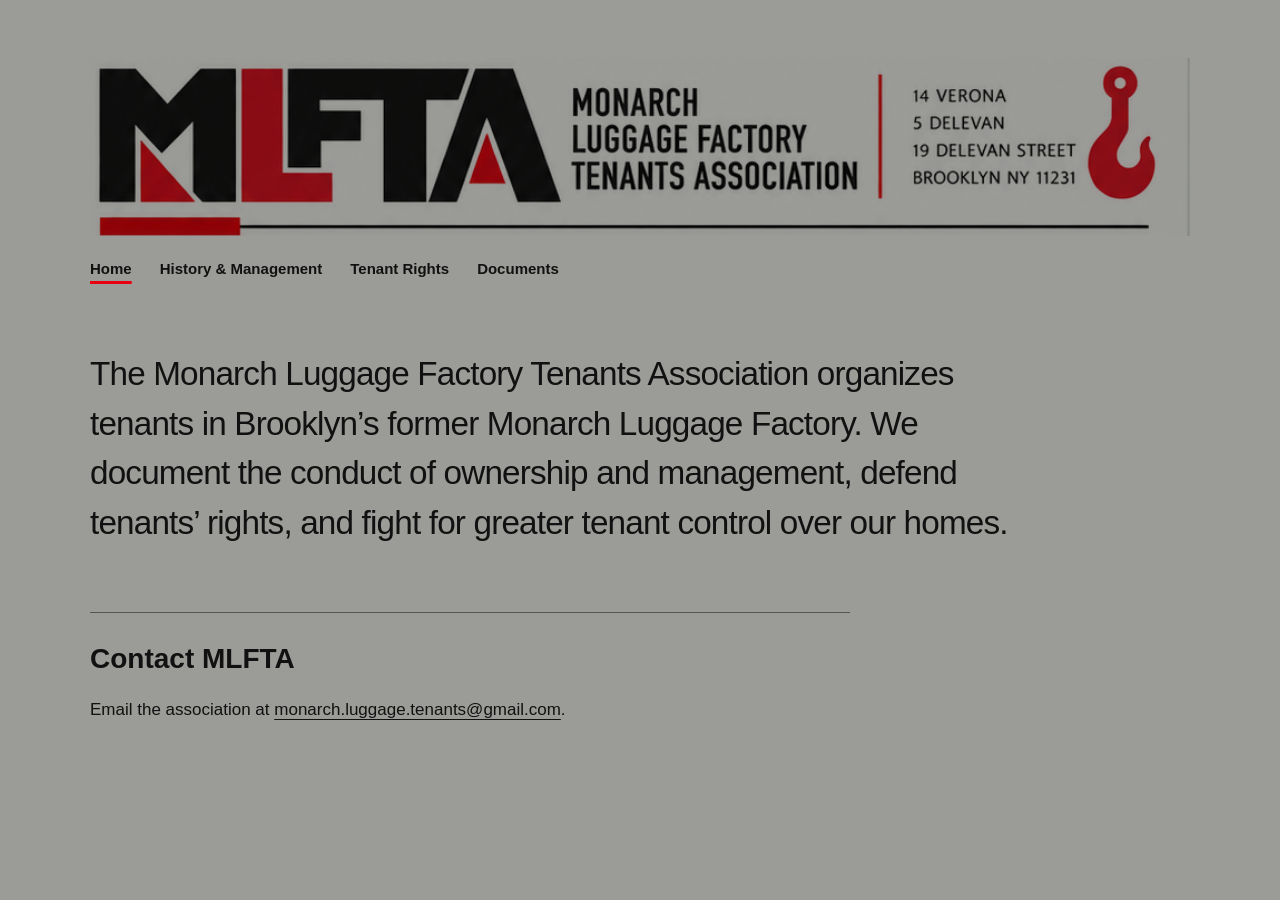
<file: index.html>
<!doctype html>
<html lang="en">
<head>
  <meta charset="utf-8">
  <meta name="viewport" content="width=device-width, initial-scale=1">
  <title>Monarch Luggage Factory Tenants Association</title>
  <meta name="description" content="The Monarch Luggage Factory Tenants Association organizes tenants in Brooklyn’s former Monarch Luggage Factory.">
  <link rel="stylesheet" href="site.css">
</head>
<body>
  <div class="page">
    <header>
      <img class="brand" src="assets/mlfta-logo.png" width="988" height="160" alt="MLFTA — Monarch Luggage Factory Tenants Association. 14 Verona, 5 Delevan, 19 Delevan Street, Brooklyn, NY 11231.">
      <nav aria-label="Main navigation">
        <a href="index.html" aria-current="page">Home</a>
        <a href="history.html">History &amp; Management</a>
        <a href="tenant-rights.html">Tenant Rights</a>
        <a href="documents.html">Documents</a>
      </nav>
    </header>
    <main>
      <p class="introduction">The Monarch Luggage Factory Tenants Association organizes tenants in Brooklyn’s former Monarch Luggage Factory. We document the conduct of ownership and management, defend tenants’ rights, and fight for greater tenant control over our homes.</p>
      <section class="history-section home-contact" aria-labelledby="contact-mlfta">
        <h2 id="contact-mlfta">Contact MLFTA</h2>
        <p>Email the association at <a class="conditions-link" href="mailto:monarch.luggage.tenants@gmail.com">monarch.luggage.tenants@gmail.com</a>.</p>
      </section>
    </main>
  </div>
</body>
</html>
</file>
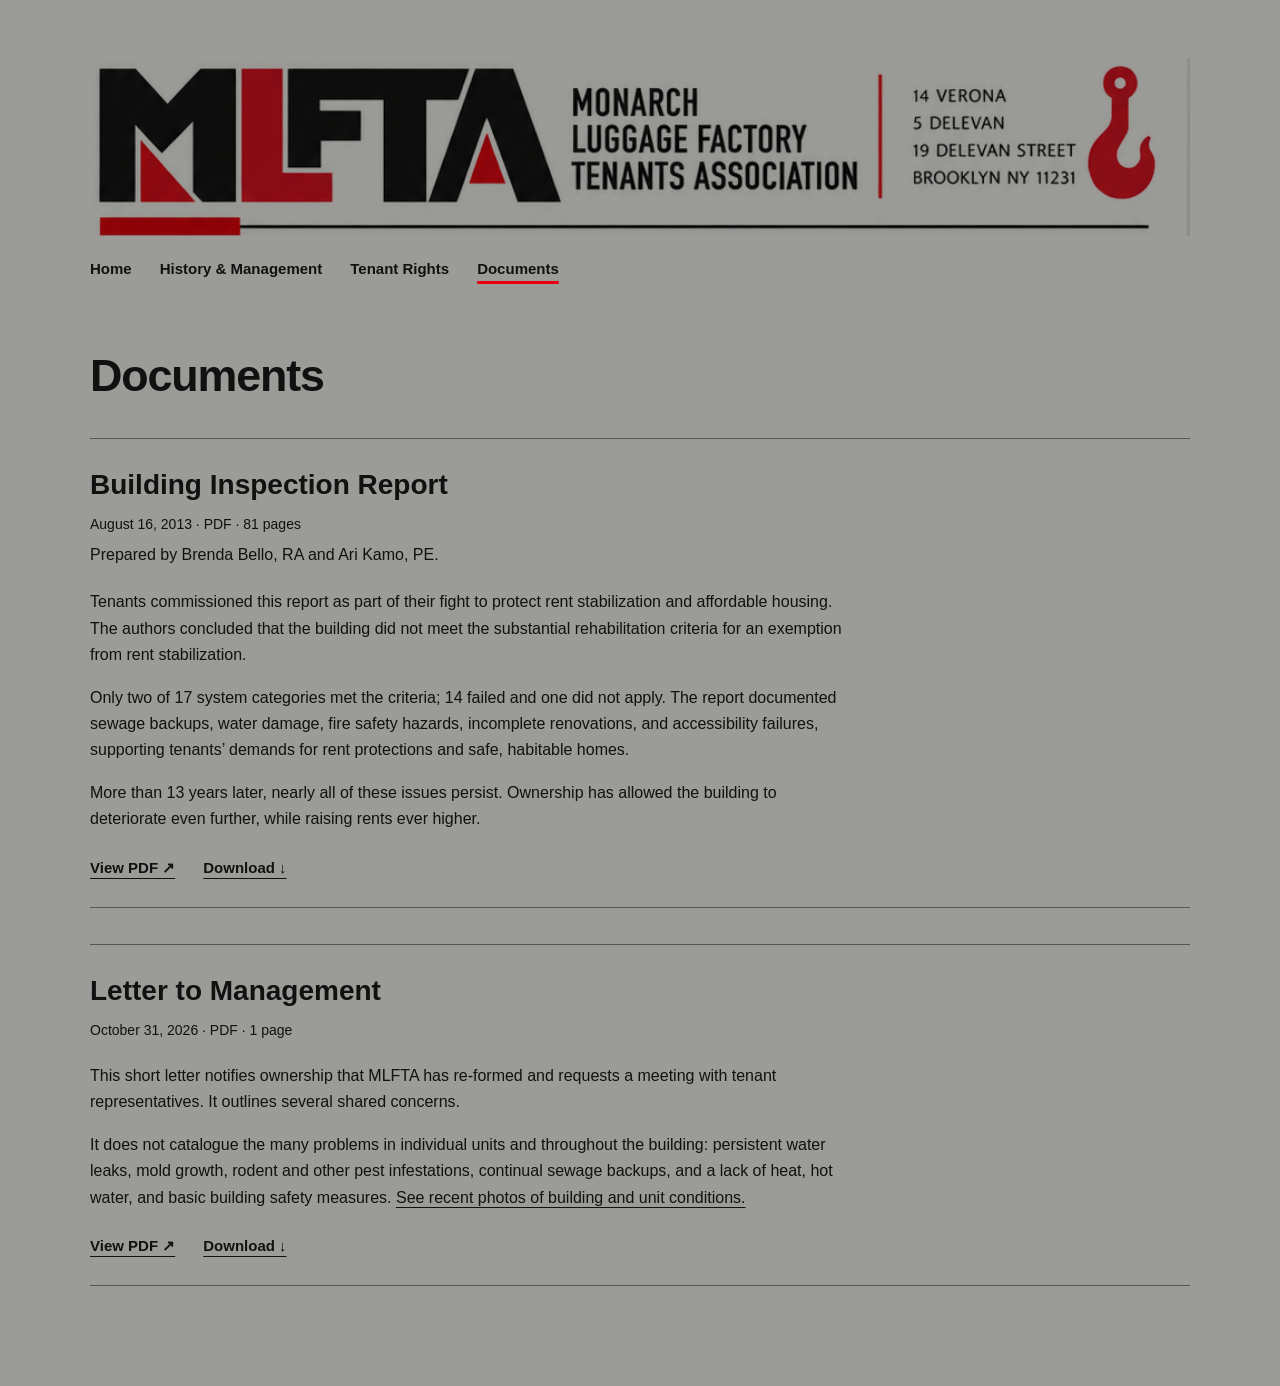
<file: documents.html>
<!doctype html>
<html lang="en">
<head>
  <meta charset="utf-8">
  <meta name="viewport" content="width=device-width, initial-scale=1">
  <title>Documents | MLFTA</title>
  <link rel="stylesheet" href="site.css">
</head>
<body>
  <div class="page">
    <header>
      <img class="brand" src="assets/mlfta-logo.png" width="988" height="160" alt="MLFTA — Monarch Luggage Factory Tenants Association. 14 Verona, 5 Delevan, 19 Delevan Street, Brooklyn, NY 11231.">
      <nav aria-label="Main navigation">
        <a href="index.html">Home</a>
        <a href="history.html">History &amp; Management</a>
        <a href="tenant-rights.html">Tenant Rights</a>
        <a href="documents.html" aria-current="page">Documents</a>
      </nav>
    </header>
    <main>
      <h1>Documents</h1>
      <article class="document-entry" aria-labelledby="inspection-title">
        <h2 id="inspection-title">Building Inspection Report</h2>
        <p class="document-meta">August 16, 2013 · PDF · 81 pages</p>
        <p class="document-description">Prepared by Brenda Bello, RA and Ari Kamo, PE.</p>
        <div class="document-summary">
          <p>Tenants commissioned this report as part of their fight to protect rent stabilization and affordable housing. The authors concluded that the building did not meet the substantial rehabilitation criteria for an exemption from rent stabilization.</p>
          <p>Only two of 17 system categories met the criteria; 14 failed and one did not apply. The report documented sewage backups, water damage, fire safety hazards, incomplete renovations, and accessibility failures, supporting tenants’ demands for rent protections and safe, habitable homes.</p>
          <p>More than 13 years later, nearly all of these issues persist. Ownership has allowed the building to deteriorate even further, while raising rents ever higher.</p>
        </div>
        <div class="document-actions">
          <a href="documents/2013-building-inspection-report.pdf" target="_blank" rel="noopener" aria-label="View Building Inspection Report PDF in a new tab">View PDF <span aria-hidden="true">↗</span></a>
          <a href="documents/2013-building-inspection-report.pdf" download="Monarch-Factory-Inspection-Report-2013.pdf" aria-label="Download Building Inspection Report PDF">Download <span aria-hidden="true">↓</span></a>
        </div>
      </article>
      <article class="document-entry" aria-labelledby="management-letter-title">
        <h2 id="management-letter-title">Letter to Management</h2>
        <p class="document-meta">October 31, 2026 · PDF · 1 page</p>
        <div class="document-summary">
          <p>This short letter notifies ownership that MLFTA has re-formed and requests a meeting with tenant representatives. It outlines several shared concerns.</p>
          <p>It does not catalogue the many problems in individual units and throughout the building: persistent water leaks, mold growth, rodent and other pest infestations, continual sewage backups, and a lack of heat, hot water, and basic building safety measures. <a class="conditions-link" href="photos.html">See recent photos of building and unit conditions.</a></p>
        </div>
        <div class="document-actions">
          <a href="documents/2026-10-31-letter-to-management.pdf" target="_blank" rel="noopener" aria-label="View Letter to Management PDF in a new tab">View PDF <span aria-hidden="true">↗</span></a>
          <a href="documents/2026-10-31-letter-to-management.pdf" download="MLFTA-Letter-to-Management-2026-10-31.pdf" aria-label="Download Letter to Management PDF">Download <span aria-hidden="true">↓</span></a>
        </div>
      </article>
    </main>
  </div>
</body>
</html>
</file>
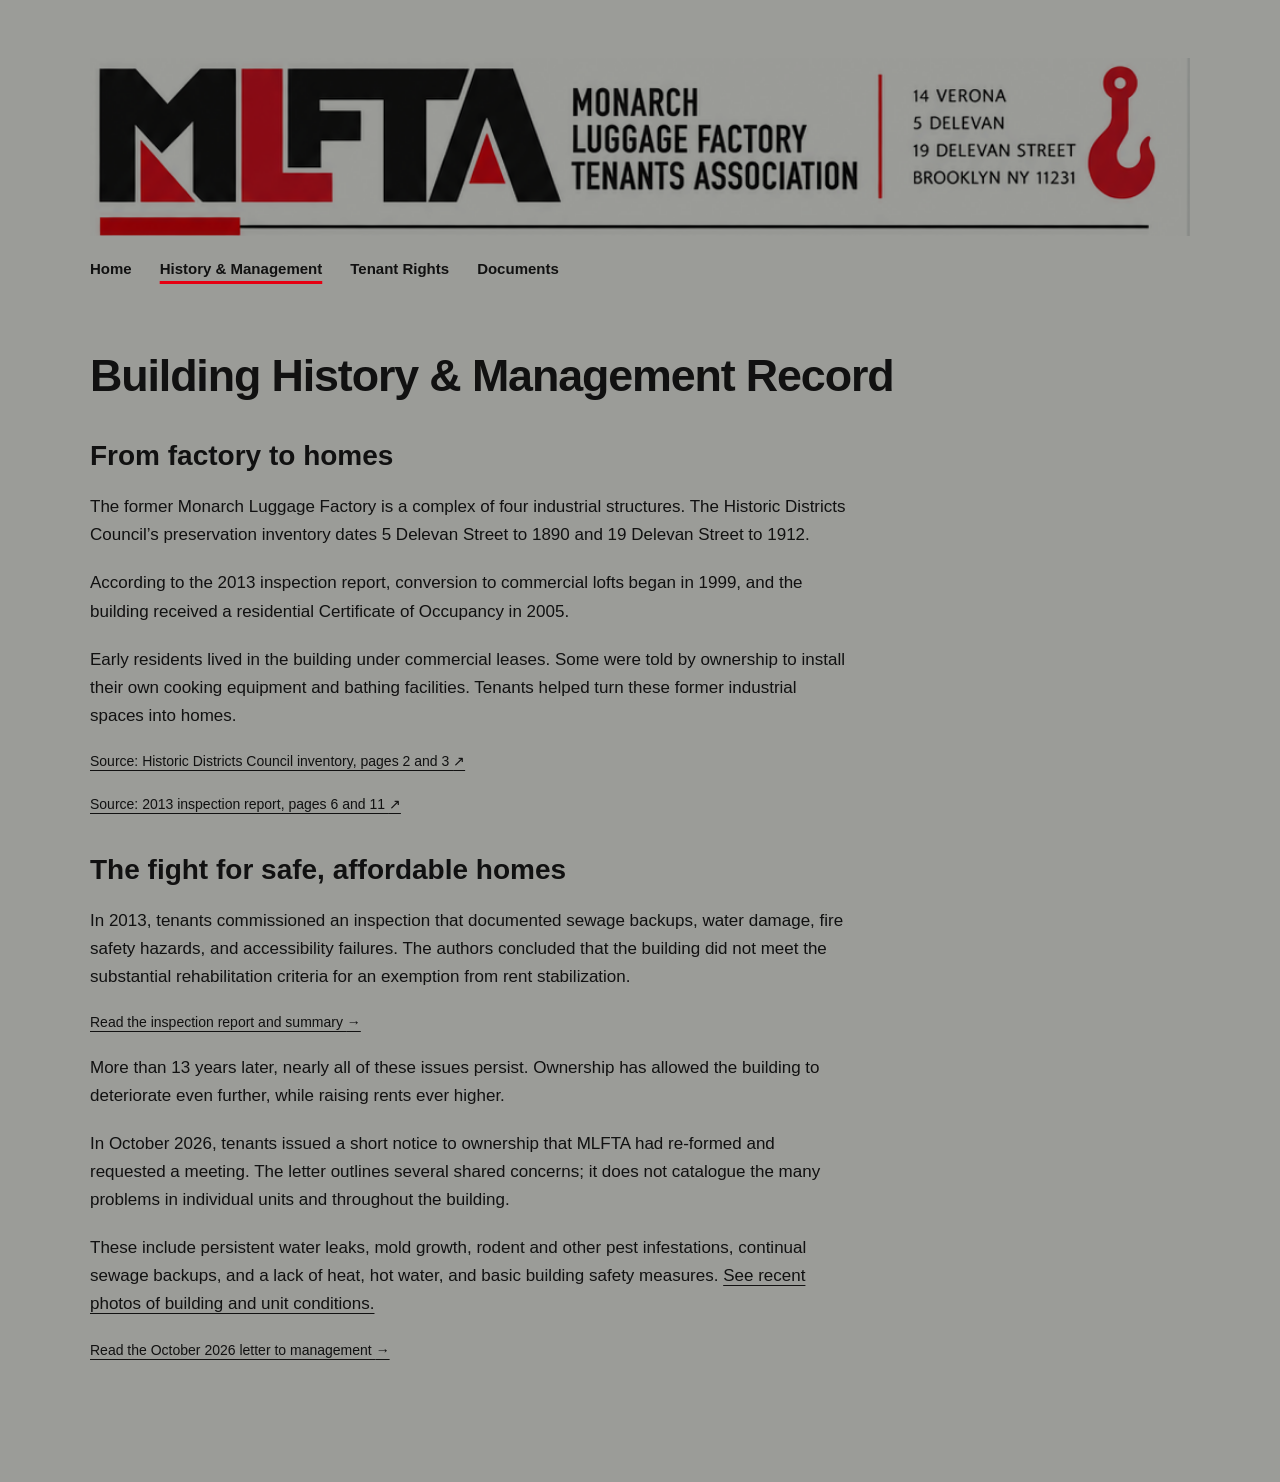
<file: history.html>
<!doctype html>
<html lang="en">
<head>
  <meta charset="utf-8">
  <meta name="viewport" content="width=device-width, initial-scale=1">
  <title>Building History &amp; Management Record | MLFTA</title>
  <link rel="stylesheet" href="site.css">
</head>
<body>
  <div class="page">
    <header>
      <img class="brand" src="assets/mlfta-logo.png" width="988" height="160" alt="MLFTA — Monarch Luggage Factory Tenants Association. 14 Verona, 5 Delevan, 19 Delevan Street, Brooklyn, NY 11231.">
      <nav aria-label="Main navigation">
        <a href="index.html">Home</a>
        <a href="history.html" aria-current="page">History &amp; Management</a>
        <a href="tenant-rights.html">Tenant Rights</a>
        <a href="documents.html">Documents</a>
      </nav>
    </header>
    <main>
      <h1>Building History &amp; Management Record</h1>
      <section class="history-section" aria-labelledby="factory-to-homes">
        <h2 id="factory-to-homes">From factory to homes</h2>
        <p>The former Monarch Luggage Factory is a complex of four industrial structures. The Historic Districts Council’s preservation inventory dates 5 Delevan Street to 1890 and 19 Delevan Street to 1912.</p>
        <p>According to the 2013 inspection report, conversion to commercial lofts began in 1999, and the building received a residential Certificate of Occupancy in 2005.</p>
        <p>Early residents lived in the building under commercial leases. Some were told by ownership to install their own cooking equipment and bathing facilities. Tenants helped turn these former industrial spaces into homes.</p>
        <p class="history-source"><a href="https://hdc.org/wp-content/uploads/2026/03/Eligible-Historic-Assets-in-Red-Hook.xlsx-MASTER.pdf" target="_blank" rel="noopener">Source: Historic Districts Council inventory, pages 2 and 3 <span aria-hidden="true">↗</span></a></p>
        <p class="history-source"><a href="documents/2013-building-inspection-report.pdf#page=6" target="_blank" rel="noopener">Source: 2013 inspection report, pages 6 and 11 <span aria-hidden="true">↗</span></a></p>
      </section>
      <section class="history-section" aria-labelledby="tenant-accountability">
        <h2 id="tenant-accountability">The fight for safe, affordable homes</h2>
        <p>In 2013, tenants commissioned an inspection that documented sewage backups, water damage, fire safety hazards, and accessibility failures. The authors concluded that the building did not meet the substantial rehabilitation criteria for an exemption from rent stabilization.</p>
        <p class="history-source"><a href="documents.html#inspection-title">Read the inspection report and summary <span aria-hidden="true">→</span></a></p>
        <p>More than 13 years later, nearly all of these issues persist. Ownership has allowed the building to deteriorate even further, while raising rents ever higher.</p>
        <p>In October 2026, tenants issued a short notice to ownership that MLFTA had re-formed and requested a meeting. The letter outlines several shared concerns; it does not catalogue the many problems in individual units and throughout the building.</p>
        <p>These include persistent water leaks, mold growth, rodent and other pest infestations, continual sewage backups, and a lack of heat, hot water, and basic building safety measures. <a class="conditions-link" href="photos.html">See recent photos of building and unit conditions.</a></p>
        <p class="history-source"><a href="documents.html#management-letter-title">Read the October 2026 letter to management <span aria-hidden="true">→</span></a></p>
      </section>
    </main>
  </div>
</body>
</html>
</file>
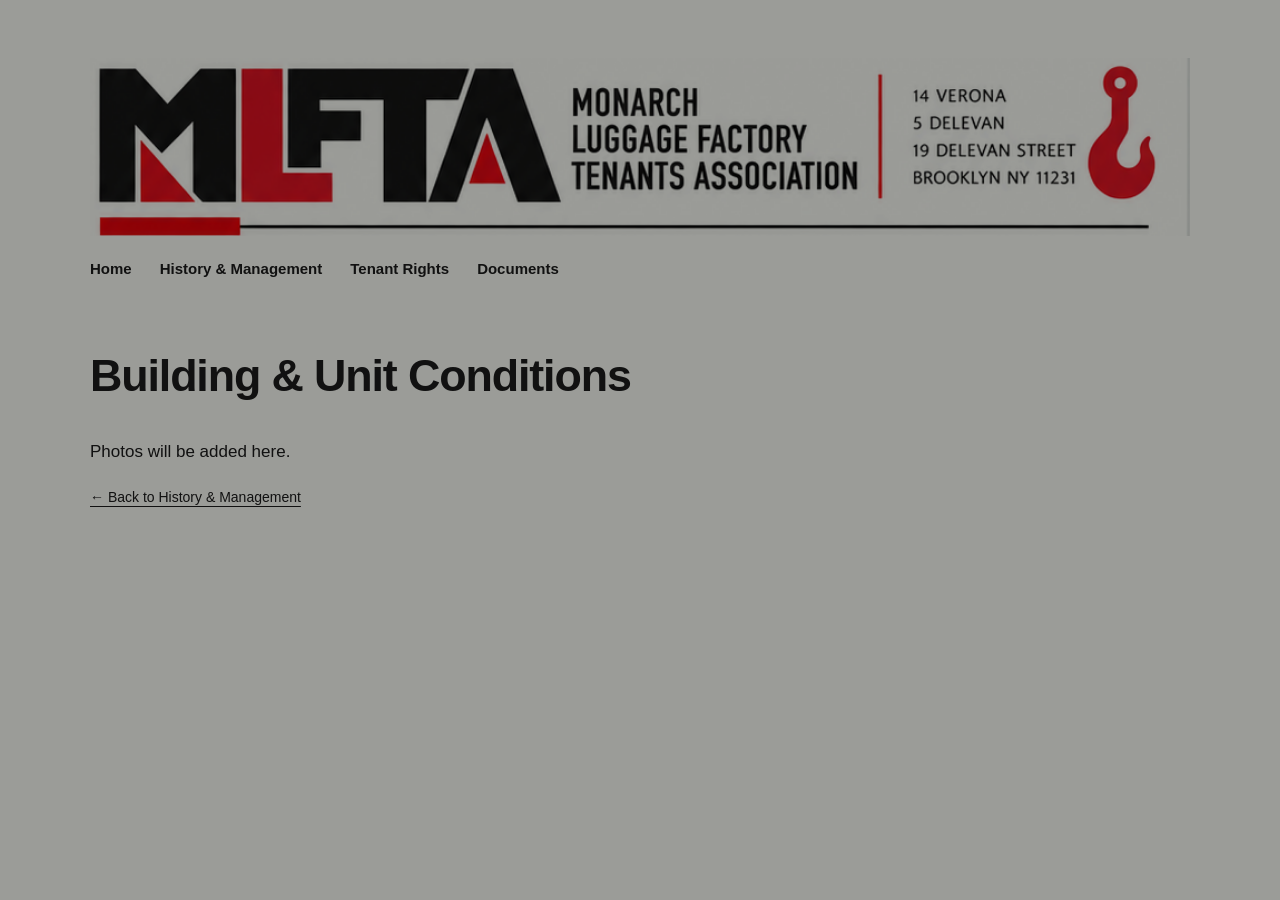
<file: photos.html>
<!doctype html>
<html lang="en">
<head>
  <meta charset="utf-8">
  <meta name="viewport" content="width=device-width, initial-scale=1">
  <title>Building &amp; Unit Conditions | MLFTA</title>
  <link rel="stylesheet" href="site.css">
</head>
<body>
  <div class="page">
    <header>
      <img class="brand" src="assets/mlfta-logo.png" width="988" height="160" alt="MLFTA — Monarch Luggage Factory Tenants Association. 14 Verona, 5 Delevan, 19 Delevan Street, Brooklyn, NY 11231.">
      <nav aria-label="Main navigation">
        <a href="index.html">Home</a>
        <a href="history.html">History &amp; Management</a>
        <a href="tenant-rights.html">Tenant Rights</a>
        <a href="documents.html">Documents</a>
      </nav>
    </header>
    <main>
      <h1>Building &amp; Unit Conditions</h1>
      <div class="history-section">
        <p>Photos will be added here.</p>
        <p class="history-source"><a href="history.html#tenant-accountability">← Back to History &amp; Management</a></p>
      </div>
    </main>
  </div>
</body>
</html>
</file>
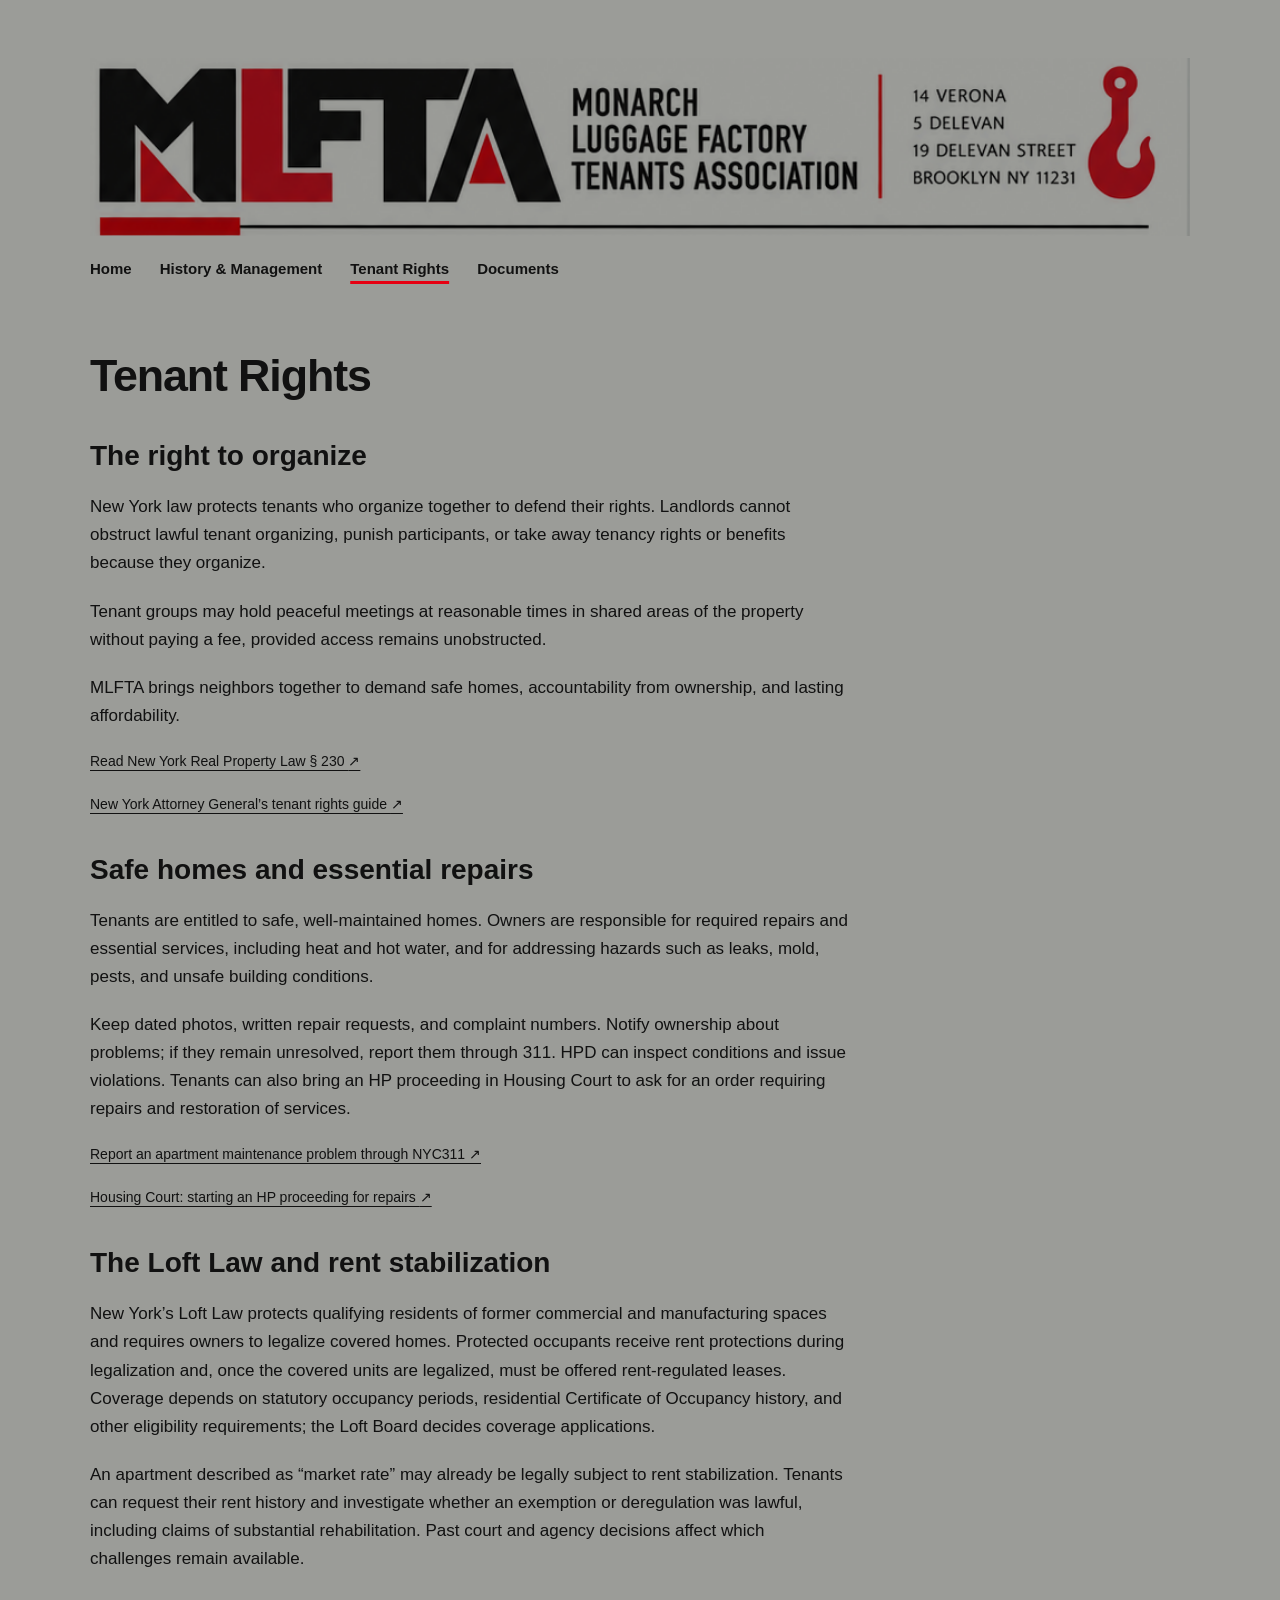
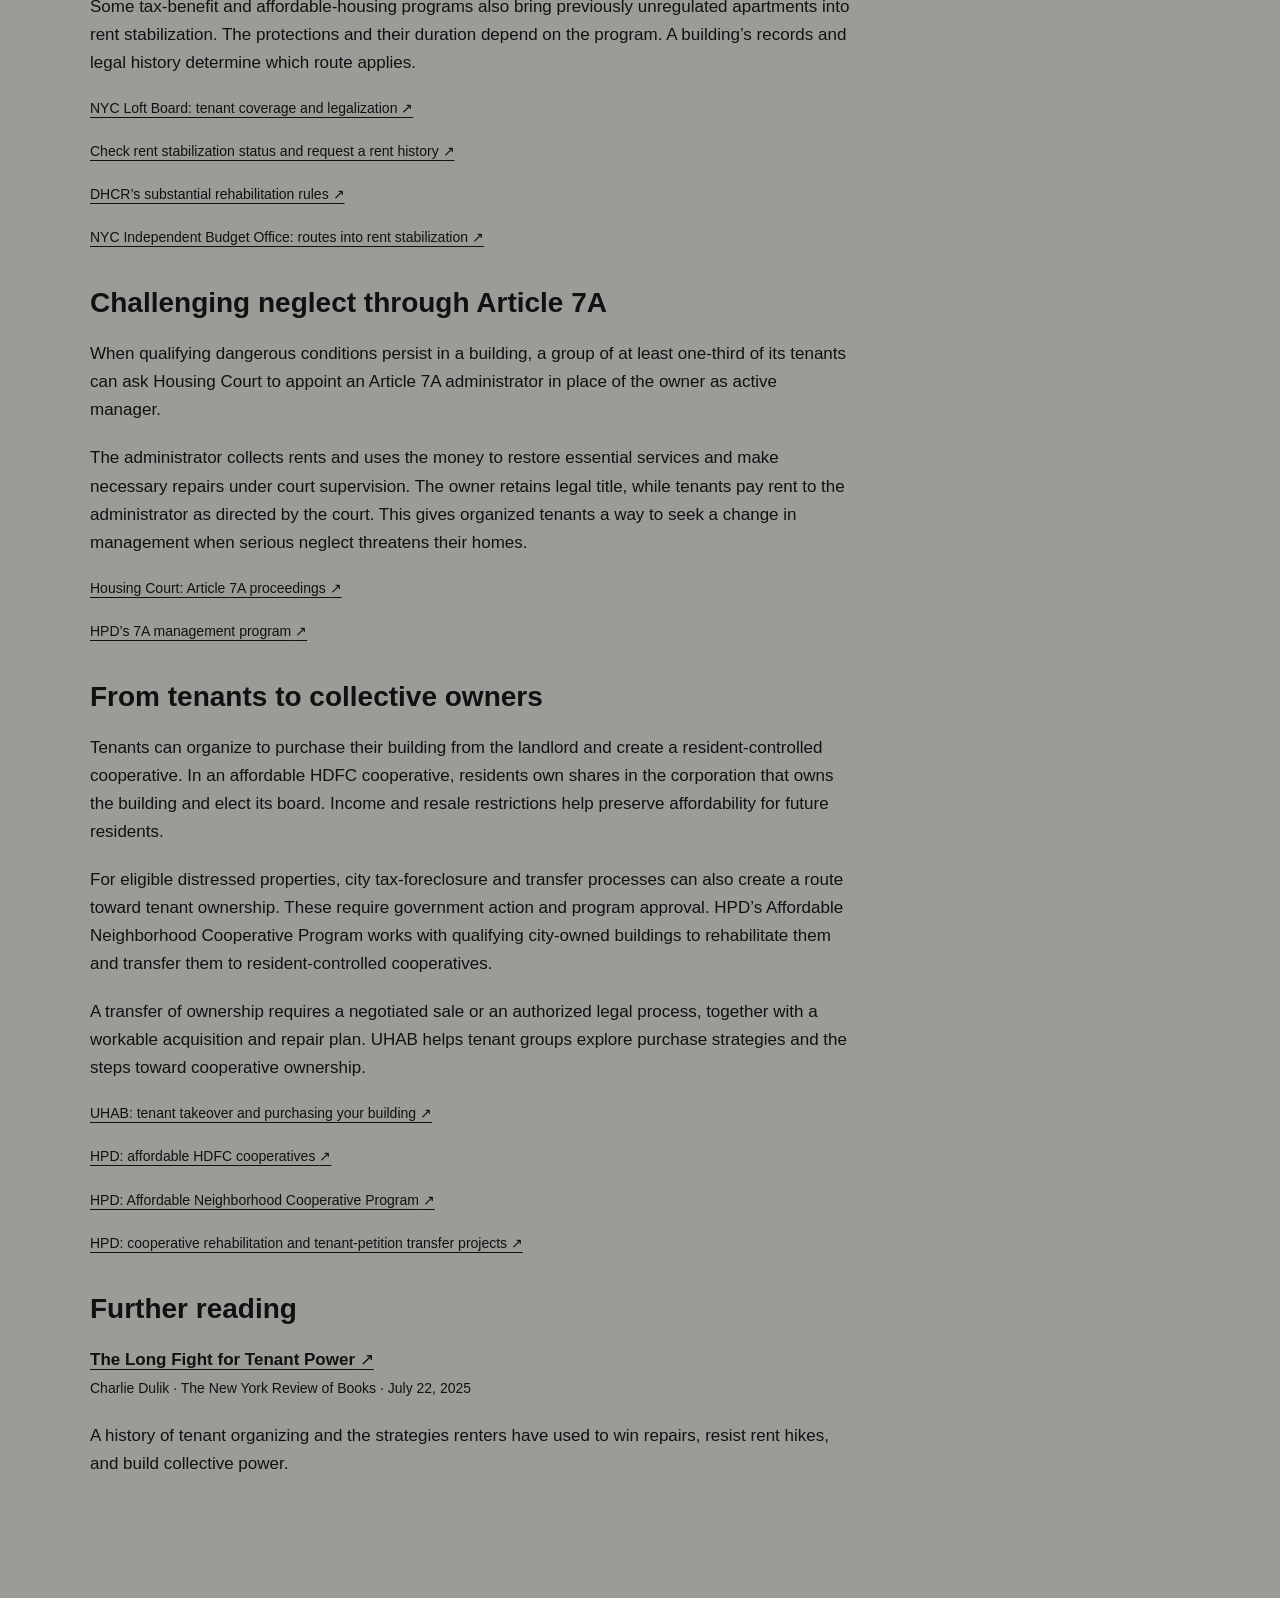
<file: tenant-rights.html>
<!doctype html>
<html lang="en">
<head>
  <meta charset="utf-8">
  <meta name="viewport" content="width=device-width, initial-scale=1">
  <title>Tenant Rights | MLFTA</title>
  <link rel="stylesheet" href="site.css">
</head>
<body>
  <div class="page">
    <header>
      <img class="brand" src="assets/mlfta-logo.png" width="988" height="160" alt="MLFTA — Monarch Luggage Factory Tenants Association. 14 Verona, 5 Delevan, 19 Delevan Street, Brooklyn, NY 11231.">
      <nav aria-label="Main navigation">
        <a href="index.html">Home</a>
        <a href="history.html">History &amp; Management</a>
        <a href="tenant-rights.html" aria-current="page">Tenant Rights</a>
        <a href="documents.html">Documents</a>
      </nav>
    </header>
    <main>
      <h1>Tenant Rights</h1>
      <section class="history-section" aria-labelledby="right-to-organize">
        <h2 id="right-to-organize">The right to organize</h2>
        <p>New York law protects tenants who organize together to defend their rights. Landlords cannot obstruct lawful tenant organizing, punish participants, or take away tenancy rights or benefits because they organize.</p>
        <p>Tenant groups may hold peaceful meetings at reasonable times in shared areas of the property without paying a fee, provided access remains unobstructed.</p>
        <p>MLFTA brings neighbors together to demand safe homes, accountability from ownership, and lasting affordability.</p>
        <p class="history-source"><a href="https://www.nysenate.gov/legislation/laws/RPP/230" target="_blank" rel="noopener">Read New York Real Property Law § 230 <span aria-hidden="true">↗</span></a></p>
        <p class="history-source"><a href="https://ag.ny.gov/publications/residential-tenants-rights-guide" target="_blank" rel="noopener">New York Attorney General’s tenant rights guide <span aria-hidden="true">↗</span></a></p>
      </section>
      <section class="history-section" aria-labelledby="safe-homes">
        <h2 id="safe-homes">Safe homes and essential repairs</h2>
        <p>Tenants are entitled to safe, well-maintained homes. Owners are responsible for required repairs and essential services, including heat and hot water, and for addressing hazards such as leaks, mold, pests, and unsafe building conditions.</p>
        <p>Keep dated photos, written repair requests, and complaint numbers. Notify ownership about problems; if they remain unresolved, report them through 311. HPD can inspect conditions and issue violations. Tenants can also bring an HP proceeding in Housing Court to ask for an order requiring repairs and restoration of services.</p>
        <p class="history-source"><a href="https://portal.311.nyc.gov/article/?kanumber=KA-01074" target="_blank" rel="noopener">Report an apartment maintenance problem through NYC311 <span aria-hidden="true">↗</span></a></p>
        <p class="history-source"><a href="https://www.nycourts.gov/new-york-city-housing-court/starting-hp-proceeding-obtain-repairs" target="_blank" rel="noopener">Housing Court: starting an HP proceeding for repairs <span aria-hidden="true">↗</span></a></p>
      </section>
      <section class="history-section" aria-labelledby="loft-law">
        <h2 id="loft-law">The Loft Law and rent stabilization</h2>
        <p>New York’s Loft Law protects qualifying residents of former commercial and manufacturing spaces and requires owners to legalize covered homes. Protected occupants receive rent protections during legalization and, once the covered units are legalized, must be offered rent-regulated leases. Coverage depends on statutory occupancy periods, residential Certificate of Occupancy history, and other eligibility requirements; the Loft Board decides coverage applications.</p>
        <p>An apartment described as “market rate” may already be legally subject to rent stabilization. Tenants can request their rent history and investigate whether an exemption or deregulation was lawful, including claims of substantial rehabilitation. Past court and agency decisions affect which challenges remain available.</p>
        <p>Some tax-benefit and affordable-housing programs also bring previously unregulated apartments into rent stabilization. The protections and their duration depend on the program. A building’s records and legal history determine which route applies.</p>
        <p class="history-source"><a href="https://www.nyc.gov/site/loftboard/about/tenant-frequently-asked-questions.page" target="_blank" rel="noopener">NYC Loft Board: tenant coverage and legalization <span aria-hidden="true">↗</span></a></p>
        <p class="history-source"><a href="https://www.nyc.gov/site/mayorspeu/programs/rent-stabilization.page" target="_blank" rel="noopener">Check rent stabilization status and request a rent history <span aria-hidden="true">↗</span></a></p>
        <p class="history-source"><a href="https://hcr.ny.gov/system/files/documents/2025/06/operational-bulletin-2023-3-revised.pdf" target="_blank" rel="noopener">DHCR’s substantial rehabilitation rules <span aria-hidden="true">↗</span></a></p>
        <p class="history-source"><a href="https://www.ibo.nyc.gov/assets/ibo/downloads/pdf/housing-and-buildings/2026/2026-may-segments-of-the-rent-stabilized-housing-stock.pdf" target="_blank" rel="noopener">NYC Independent Budget Office: routes into rent stabilization <span aria-hidden="true">↗</span></a></p>
      </section>
      <section class="history-section" aria-labelledby="article-7a">
        <h2 id="article-7a">Challenging neglect through Article 7A</h2>
        <p>When qualifying dangerous conditions persist in a building, a group of at least one-third of its tenants can ask Housing Court to appoint an Article 7A administrator in place of the owner as active manager.</p>
        <p>The administrator collects rents and uses the money to restore essential services and make necessary repairs under court supervision. The owner retains legal title, while tenants pay rent to the administrator as directed by the court. This gives organized tenants a way to seek a change in management when serious neglect threatens their homes.</p>
        <p class="history-source"><a href="https://www.nycourts.gov/new-york-city-housing-court/article-7a-proceedings" target="_blank" rel="noopener">Housing Court: Article 7A proceedings <span aria-hidden="true">↗</span></a></p>
        <p class="history-source"><a href="https://www.nyc.gov/site/hpd/services-and-information/7a-program.page" target="_blank" rel="noopener">HPD’s 7A management program <span aria-hidden="true">↗</span></a></p>
      </section>
      <section class="history-section" aria-labelledby="tenant-ownership">
        <h2 id="tenant-ownership">From tenants to collective owners</h2>
        <p>Tenants can organize to purchase their building from the landlord and create a resident-controlled cooperative. In an affordable HDFC cooperative, residents own shares in the corporation that owns the building and elect its board. Income and resale restrictions help preserve affordability for future residents.</p>
        <p>For eligible distressed properties, city tax-foreclosure and transfer processes can also create a route toward tenant ownership. These require government action and program approval. HPD’s Affordable Neighborhood Cooperative Program works with qualifying city-owned buildings to rehabilitate them and transfer them to resident-controlled cooperatives.</p>
        <p>A transfer of ownership requires a negotiated sale or an authorized legal process, together with a workable acquisition and repair plan. UHAB helps tenant groups explore purchase strategies and the steps toward cooperative ownership.</p>
        <p class="history-source"><a href="https://www.uhab.org/our-work/policy/tenant-takeover/" target="_blank" rel="noopener">UHAB: tenant takeover and purchasing your building <span aria-hidden="true">↗</span></a></p>
        <p class="history-source"><a href="https://www.nyc.gov/site/hpd/services-and-information/hdfc.page" target="_blank" rel="noopener">HPD: affordable HDFC cooperatives <span aria-hidden="true">↗</span></a></p>
        <p class="history-source"><a href="https://www.nyc.gov/site/hpd/services-and-information/affordable-neighborhood-cooperative-program-ancp.page" target="_blank" rel="noopener">HPD: Affordable Neighborhood Cooperative Program <span aria-hidden="true">↗</span></a></p>
        <p class="history-source"><a href="https://www.nyc.gov/site/hpd/services-and-information/ancp-tpt-tp-special-projects-rfq.page" target="_blank" rel="noopener">HPD: cooperative rehabilitation and tenant-petition transfer projects <span aria-hidden="true">↗</span></a></p>
      </section>
      <section class="history-section" aria-labelledby="further-reading">
        <h2 id="further-reading">Further reading</h2>
        <p><a class="conditions-link" href="https://www.nybooks.com/online/2025/07/22/the-long-fight-for-tenant-power/" target="_blank" rel="noopener"><strong>The Long Fight for Tenant Power</strong> <span aria-hidden="true">↗</span></a><br><span class="document-meta">Charlie Dulik · The New York Review of Books · July 22, 2025</span></p>
        <p>A history of tenant organizing and the strategies renters have used to win repairs, resist rent hikes, and build collective power.</p>
      </section>
    </main>
  </div>
</body>
</html>
</file>
<file: site.css>
* { box-sizing: border-box; }
html { color-scheme: light; }
body {
  margin: 0;
  background: #9b9c98;
  color: #111;
  font-family: Arial, Helvetica, sans-serif;
  -webkit-font-smoothing: antialiased;
}
.page {
  width: min(100% - 96px, 1100px);
  margin-inline: auto;
  padding-block: 58px 100px;
}
.brand {
  display: block;
  width: 100%;
  height: auto;
  mix-blend-mode: multiply;
}
main { padding-top: 68px; }
.introduction {
  max-width: 960px;
  margin: 0;
  font-size: clamp(24px, 2.6vw, 34px);
  font-weight: 400;
  line-height: 1.5;
  letter-spacing: -0.025em;
  text-wrap: pretty;
}
@media (max-width: 600px) {
  .page {
    width: calc(100% - 40px);
    padding-top: 28px;
  }
  main { padding-top: 38px; }
  .introduction {
    font-size: 24px;
    line-height: 1.5;
    letter-spacing: -0.02em;
  }
}
nav {
  display: flex;
  flex-wrap: wrap;
  gap: 16px 28px;
  padding-top: 22px;
}
nav a {
  color: #111;
  font-size: 15px;
  font-weight: 600;
  line-height: 1.5;
  text-decoration: none;
  text-underline-offset: 7px;
}
nav a:hover, nav a[aria-current="page"] {
  text-decoration: underline;
  text-decoration-color: #e60012;
  text-decoration-thickness: 3px;
}
a:focus-visible {
  outline: 2px solid #111;
  outline-offset: 6px;
}
h1 {
  max-width: 920px;
  margin: 0;
  font-size: clamp(30px, 3.5vw, 46px);
  line-height: 1.2;
  font-weight: 600;
  letter-spacing: -0.025em;
}
.document-entry {
  margin-top: 36px;
  padding-block: 28px;
  border-block: 1px solid #555652;
}
.document-entry h2 {
  margin: 0;
  font-size: clamp(22px, 2.2vw, 28px);
  line-height: 1.25;
}
.document-meta {
  margin: 12px 0 0;
  font-size: 14px;
  line-height: 1.5;
}
.document-description {
  margin: 8px 0 0;
  font-size: 16px;
  line-height: 1.5;
}
.document-actions {
  display: flex;
  flex-wrap: wrap;
  gap: 16px 28px;
  margin-top: 24px;
}
.document-summary {
  max-width: 760px;
  margin-top: 22px;
  font-size: 16px;
  line-height: 1.65;
}
.document-summary p { margin: 0 0 16px; }
.document-summary p:last-child { margin-bottom: 0; }
.history-section {
  max-width: 760px;
  margin-top: 36px;
  font-size: 17px;
  line-height: 1.65;
}
.history-section h2 {
  margin: 0 0 20px;
  font-size: clamp(22px, 2.2vw, 28px);
  line-height: 1.25;
}
.history-section p { margin: 0 0 20px; }
.history-source { font-size: 14px; }
.history-source a {
  color: #111;
  text-underline-offset: 4px;
}
.history-source a:hover { text-decoration-color: #e60012; }
.conditions-link {
  color: #111;
  text-underline-offset: 4px;
}
.conditions-link:hover { text-decoration-color: #e60012; }
.home-contact {
  margin-top: 64px;
  padding-top: 28px;
  border-top: 1px solid #555652;
}
.home-contact a { overflow-wrap: anywhere; }
.document-actions a {
  color: #111;
  font-size: 15px;
  font-weight: 600;
  line-height: 1.5;
  text-decoration-thickness: 1px;
  text-underline-offset: 5px;
}
.document-actions a:hover {
  text-decoration-color: #e60012;
  text-decoration-thickness: 3px;
}
@media (max-width: 600px) {
  nav { gap: 14px 22px; padding-top: 18px; }
  nav a { font-size: 13px; }
}
</file>
